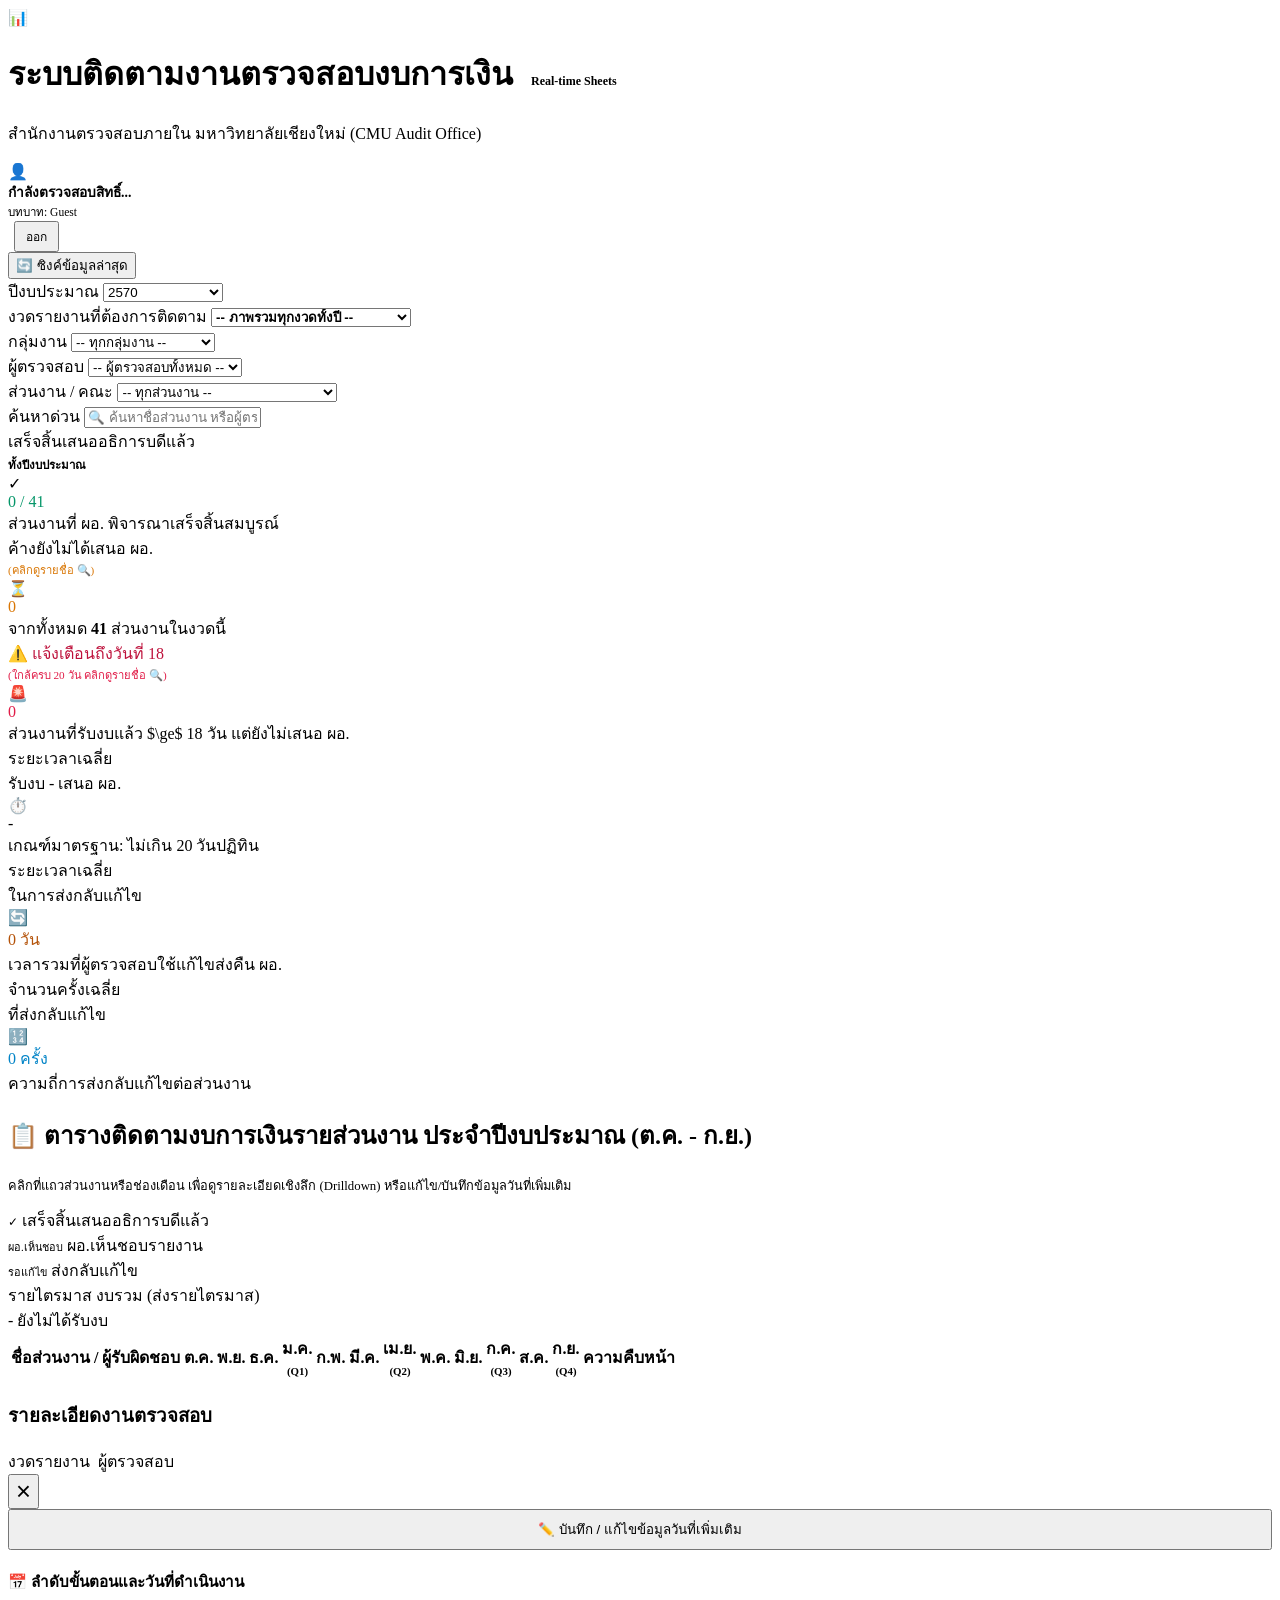
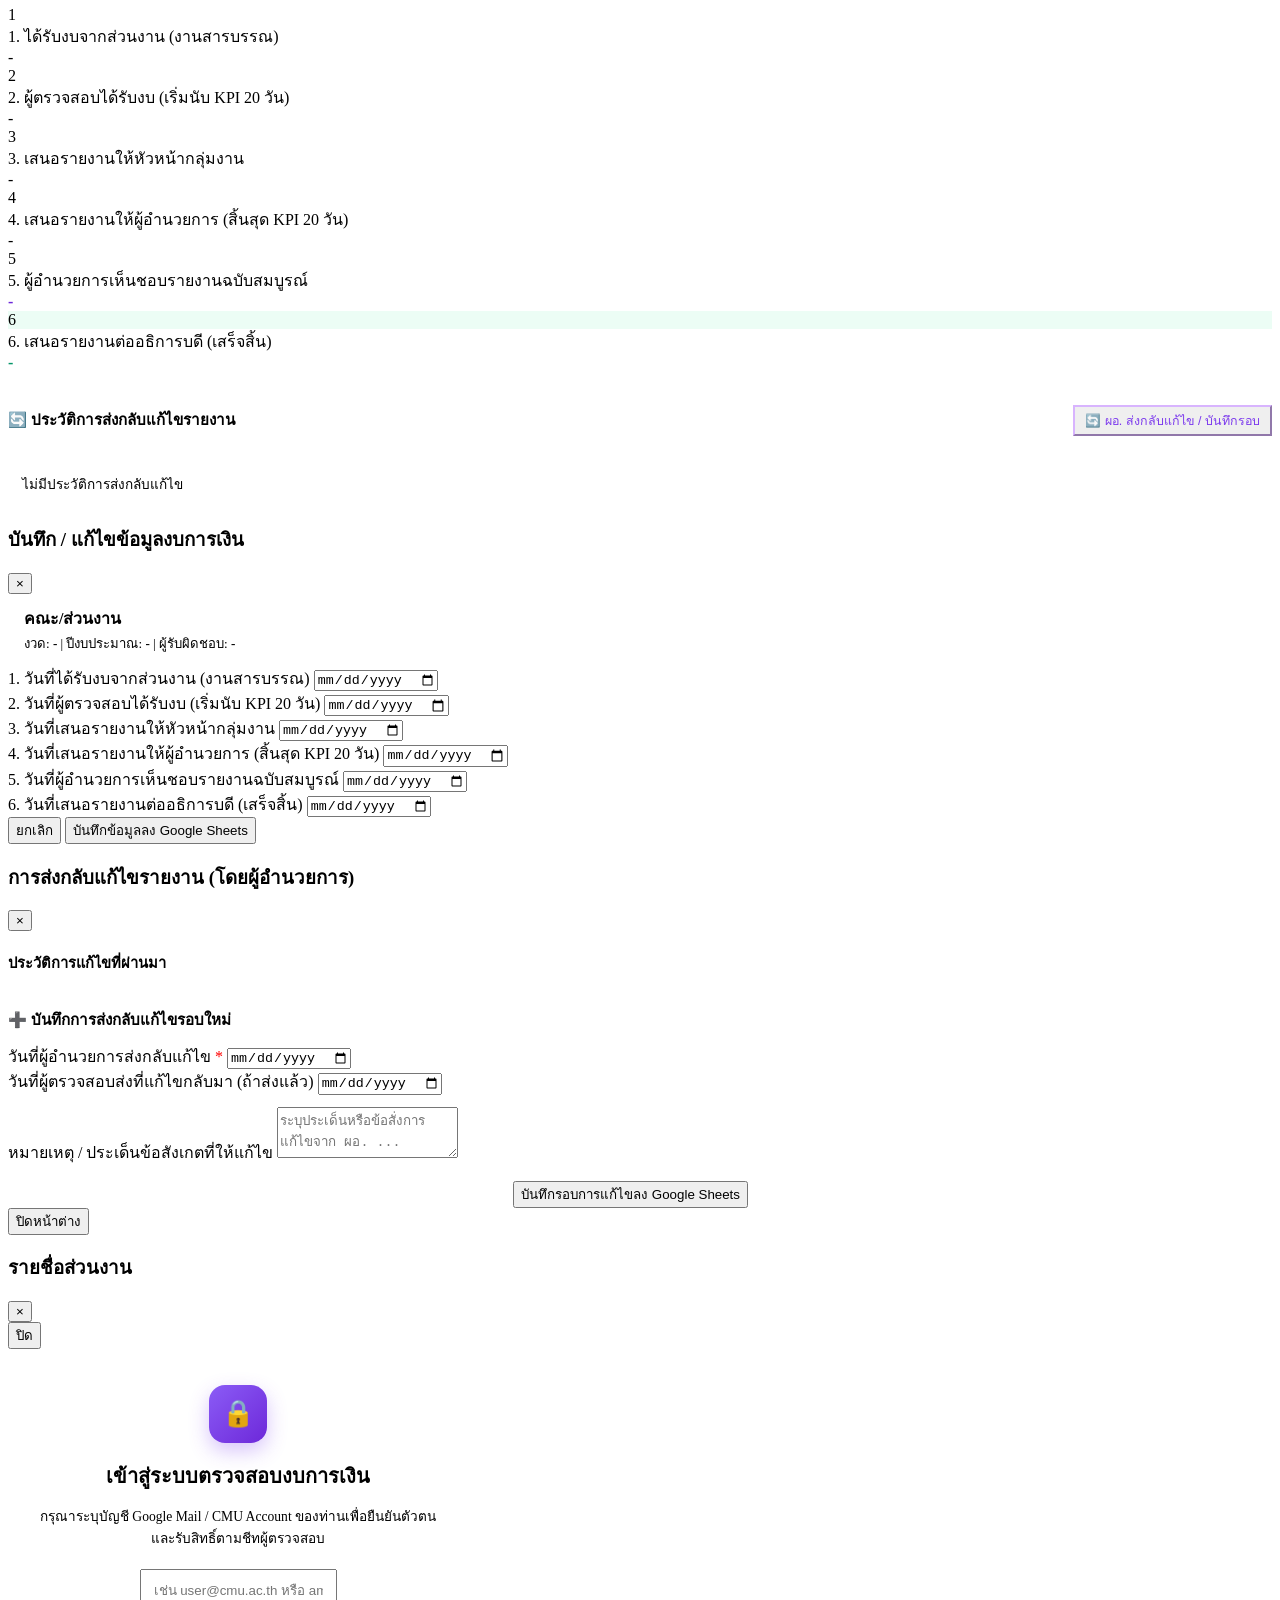
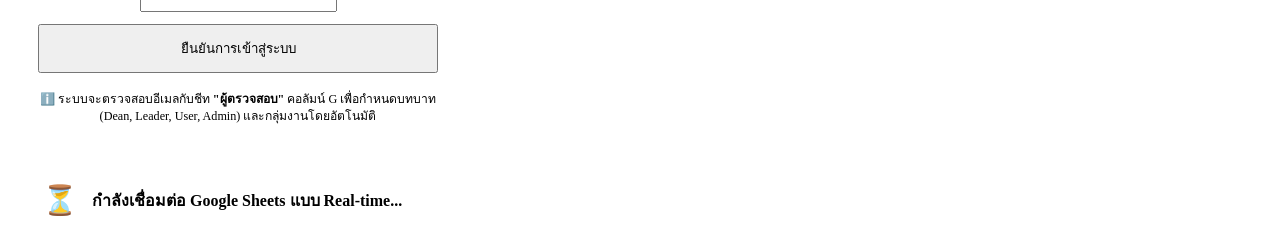
<file: GAS_Index.html>
<!DOCTYPE html>
<html lang="th">
<head>
  <meta charset="UTF-8">
  <meta name="viewport" content="width=device-width, initial-scale=1.0">
  <title>ระบบติดตามงานตรวจสอบงบการเงิน | Finance Report Tracking Dashboard</title>
  <link rel="preconnect" href="https://fonts.googleapis.com">
  <link rel="preconnect" href="https://fonts.gstatic.com" crossorigin>
  <link href="https://fonts.googleapis.com/css2?family=Prompt:wght@300;400;500;600;700;800&family=Sarabun:wght@300;400;500;600&display=swap" rel="stylesheet">
  <?!= include("Stylesheet"); ?>
</head>
<body>

  <!-- 1. Header Bar -->
  <header class="app-header">
    <div class="header-inner">
      <div class="brand-wrapper">
        <div class="brand-icon-box">📊</div>
        <div class="brand-text">
          <h1>
            ระบบติดตามงานตรวจสอบงบการเงิน
            <span style="font-size: 0.75rem; background: var(--purple-100); color: var(--primary-purple); padding: 2px 10px; border-radius: 20px; font-weight: 600;">
              Real-time Sheets
            </span>
          </h1>
          <p>สำนักงานตรวจสอบภายใน มหาวิทยาลัยเชียงใหม่ (CMU Audit Office)</p>
        </div>
      </div>

      <div class="header-actions">
        <!-- User Status Badge -->
        <div class="user-status-pill" id="user-status-container">
          <div class="user-avatar-circle" id="user-avatar-char">👤</div>
          <div>
            <div id="user-name-display" style="font-size: 0.86rem; font-weight: 600; color: var(--text-title);">
              กำลังตรวจสอบสิทธิ์...
            </div>
            <div style="font-size: 0.72rem; color: var(--text-muted);">
              บทบาท: <span id="user-role-pill" class="role-pill Guest">Guest</span>
            </div>
          </div>
          <button class="btn-secondary-white" onclick="logout()" style="padding: 4px 10px; font-size: 0.75rem; margin-left: 6px;" title="ออกจากระบบ / สลับบัญชี">
            ออก
          </button>
        </div>

        <button class="btn-primary-purple" onclick="loadRealtimeData()" title="ดึงข้อมูลล่าสุดจาก Google Sheets ทันที">
          <span>🔄</span> ซิงค์ข้อมูลล่าสุด
        </button>
      </div>
    </div>
  </header>

  <!-- 2. Main Workspace -->
  <main class="main-workspace">

    <!-- Filter Bar (ไม่มี dropdown "รอบรายงาน" เพราะคำนวณอัตโนมัติในตาราง) -->
    <section class="filter-card">
      <div class="filter-fields-wrap">
        
        <!-- ปีงบประมาณ -->
        <div class="filter-item">
          <label>ปีงบประมาณ</label>
          <select id="filter-fy" class="filter-input-select" style="min-width: 120px;">
            <option value="2570" selected>2570</option>
            <option value="2569">2569</option>
            <option value="2571">2571</option>
          </select>
        </div>

        <!-- งวดรายงาน -->
        <div class="filter-item">
          <label>งวดรายงานที่ต้องการติดตาม</label>
          <select id="filter-period" class="filter-input-select" style="min-width: 200px; font-weight: 600; color: var(--primary-purple);">
            <option value="">-- ภาพรวมทุกงวดทั้งปี --</option>
            <option value="เดือนตุลาคม">เดือนตุลาคม</option>
            <option value="เดือนพฤศจิกายน">เดือนพฤศจิกายน</option>
            <option value="เดือนธันวาคม">เดือนธันวาคม</option>
            <option value="เดือนมกราคม">เดือนมกราคม (Q1)</option>
            <option value="เดือนกุมภาพันธ์">เดือนกุมภาพันธ์</option>
            <option value="เดือนมีนาคม">เดือนมีนาคม</option>
            <option value="เดือนเมษายน">เดือนเมษายน (Q2)</option>
            <option value="เดือนพฤษภาคม">เดือนพฤษภาคม</option>
            <option value="เดือนมิถุนายน">เดือนมิถุนายน</option>
            <option value="เดือนกรกฎาคม">เดือนกรกฎาคม (Q3)</option>
            <option value="เดือนสิงหาคม">เดือนสิงหาคม</option>
            <option value="เดือนกันยายน">เดือนกันยายน (Q4)</option>
          </select>
        </div>

        <!-- กลุ่มงาน -->
        <div class="filter-item">
          <label>กลุ่มงาน</label>
          <select id="filter-group" class="filter-input-select">
            <option value="">-- ทุกกลุ่มงาน --</option>
            <option value="งานตรวจสอบ 1">งานตรวจสอบ 1</option>
            <option value="งานตรวจสอบ 2">งานตรวจสอบ 2</option>
            <option value="งานตรวจสอบ 3">งานตรวจสอบ 3</option>
            <option value="งานบริหารและธุรการ">งานบริหารและธุรการ</option>
          </select>
        </div>

        <!-- ผู้ตรวจสอบ -->
        <div class="filter-item">
          <label>ผู้ตรวจสอบ</label>
          <select id="filter-auditor" class="filter-input-select">
            <option value="">-- ผู้ตรวจสอบทั้งหมด --</option>
          </select>
        </div>

        <!-- ส่วนงาน/คณะ -->
        <div class="filter-item">
          <label>ส่วนงาน / คณะ</label>
          <select id="filter-department" class="filter-input-select" style="min-width: 220px;">
            <option value="">-- ทุกส่วนงาน --</option>
          </select>
        </div>

      </div>

      <!-- ค้นหา -->
      <div class="filter-item" style="margin-left: auto;">
        <label>ค้นหาด่วน</label>
        <input type="text" id="filter-search" class="search-box-input" placeholder="🔍 ค้นหาชื่อส่วนงาน หรือผู้ตรวจ...">
      </div>
    </section>

    <!-- 3. Executive KPI Cards Grid (ปรับปรุงตามที่ระบุ) -->
    <section class="metrics-grid">

      <!-- Card 1: เสร็จสิ้นเสนออธิการบดีแล้ว -->
      <div class="metric-card alert-card-emerald">
        <div class="metric-card-top">
          <div class="metric-card-title">
            เสร็จสิ้นเสนออธิการบดีแล้ว
            <div id="kpi-period-tag" style="font-size: 0.72rem; color: var(--primary-purple); font-weight: 700; margin-top: 2px;">ทั้งปีงบประมาณ</div>
          </div>
          <div class="metric-icon-bubble metric-icon-emerald">✓</div>
        </div>
        <div class="metric-big-number" id="kpi-completed-ratio" style="color: #059669;">0 / 41</div>
        <div class="metric-sub-note">
          <span>ส่วนงานที่ ผอ. พิจารณาเสร็จสิ้นสมบูรณ์</span>
        </div>
      </div>

      <!-- Card 2: ค้างยังไม่ได้เสนอ ผอ. (คลิก Drilldown ดูรายชื่อได้) -->
      <div class="metric-card alert-card-amber" style="cursor: pointer;" onclick="openListDrilldown('dean')" title="คลิกเพื่อดูรายชื่อส่วนงานที่ค้าง">
        <div class="metric-card-top">
          <div class="metric-card-title">
            ค้างยังไม่ได้เสนอ ผอ.
            <div style="font-size: 0.7rem; color: #d97706; font-weight: 500;">(คลิกดูรายชื่อ 🔍)</div>
          </div>
          <div class="metric-icon-bubble metric-icon-amber">⏳</div>
        </div>
        <div class="metric-big-number" id="kpi-pending-dean" style="color: #d97706;">0</div>
        <div class="metric-sub-note">
          จากทั้งหมด <span id="kpi-total-depts" style="font-weight: 600;">41</span> ส่วนงานในงวดนี้
        </div>
      </div>

      <!-- Card 3 (เพิ่มใหม่): แจ้งเตือนส่วนงานที่ยังไม่เสนอ ผอ. เมื่อถึงวันที่ 18 (เกณฑ์ 20 วัน) -->
      <div class="metric-card alert-card-rose" style="cursor: pointer;" onclick="openListDrilldown('day18')" title="คลิกดูรายชื่อส่วนงานที่ใกล้ครบ 20 วัน (ถึงวันที่ 18 เป็นต้นไป)">
        <div class="metric-card-top">
          <div class="metric-card-title" style="color: #be123c;">
            ⚠️ แจ้งเตือนถึงวันที่ 18
            <div style="font-size: 0.7rem; color: #e11d48; font-weight: 500;">(ใกล้ครบ 20 วัน คลิกดูรายชื่อ 🔍)</div>
          </div>
          <div class="metric-icon-bubble metric-icon-rose">🚨</div>
        </div>
        <div class="metric-big-number" id="kpi-alert-day18" style="color: #e11d48;">0</div>
        <div class="metric-sub-note">
          ส่วนงานที่รับงบแล้ว $\ge$ 18 วัน แต่ยังไม่เสนอ ผอ.
        </div>
      </div>

      <!-- Card 4: ระยะเวลาเฉลี่ยรับงบ - เสนอ ผอ. (ปรับปรุงใหม่ตามที่ขอ) -->
      <div class="metric-card">
        <div class="metric-card-top">
          <div class="metric-card-title">ระยะเวลาเฉลี่ย<br>รับงบ - เสนอ ผอ.</div>
          <div class="metric-icon-bubble metric-icon-purple">⏱️</div>
        </div>
        <div class="metric-big-number" id="kpi-avg-days-dean" style="color: var(--primary-purple);">-</div>
        <div class="metric-sub-note">
          เกณฑ์มาตรฐาน: ไม่เกิน 20 วันปฏิทิน
        </div>
      </div>

      <!-- Card 5: ระยะเวลาเฉลี่ยในการแก้ไข -->
      <div class="metric-card">
        <div class="metric-card-top">
          <div class="metric-card-title">ระยะเวลาเฉลี่ย<br>ในการส่งกลับแก้ไข</div>
          <div class="metric-icon-bubble metric-icon-amber">🔄</div>
        </div>
        <div class="metric-big-number" id="kpi-avg-edit-days" style="color: #b45309;">0 วัน</div>
        <div class="metric-sub-note">
          เวลารวมที่ผู้ตรวจสอบใช้แก้ไขส่งคืน ผอ.
        </div>
      </div>

      <!-- Card 6: จำนวนครั้งเฉลี่ยที่แก้ไข -->
      <div class="metric-card">
        <div class="metric-card-top">
          <div class="metric-card-title">จำนวนครั้งเฉลี่ย<br>ที่ส่งกลับแก้ไข</div>
          <div class="metric-icon-bubble metric-icon-cyan">🔢</div>
        </div>
        <div class="metric-big-number" id="kpi-avg-edit-count" style="color: #0284c7;">0 ครั้ง</div>
        <div class="metric-sub-note">
          ความถี่การส่งกลับแก้ไขต่อส่วนงาน
        </div>
      </div>

    </section>

    <!-- 4. Matrix Section: ส่วนงาน x 12 เดือนในรอบปีงบประมาณ (ต.ค. - ก.ย.) -->
    <section class="matrix-container-card">
      <div class="matrix-header-row">
        <div class="matrix-title-wrap">
          <h2>
            <span>📋</span> ตารางติดตามงบการเงินรายส่วนงาน ประจำปีงบประมาณ (ต.ค. - ก.ย.)
          </h2>
          <p style="font-size: 0.8rem; color: var(--text-muted); margin-top: 4px;">
            คลิกที่แถวส่วนงานหรือช่องเดือน เพื่อดูรายละเอียดเชิงลึก (Drilldown) หรือแก้ไข/บันทึกข้อมูลวันที่เพิ่มเติม
          </p>
        </div>

        <!-- Legend -->
        <div class="matrix-legend">
          <div class="legend-item">
            <span class="status-badge-completed" style="width: 20px; height: 20px; font-size: 0.75rem;">✓</span>
            <span>เสร็จสิ้นเสนออธิการบดีแล้ว</span>
          </div>
          <div class="legend-item">
            <span class="status-badge-pending-dean" style="font-size: 0.68rem;">ผอ.เห็นชอบ</span>
            <span>ผอ.เห็นชอบรายงาน</span>
          </div>
          <div class="legend-item">
            <span class="status-badge-editing" style="font-size: 0.68rem;">รอแก้ไข</span>
            <span>ส่งกลับแก้ไข</span>
          </div>
          <div class="legend-item">
            <span class="status-badge-quarterly-placeholder">รายไตรมาส</span>
            <span>งบรวม (ส่งรายไตรมาส)</span>
          </div>
          <div class="legend-item">
            <span class="status-badge-empty">-</span>
            <span>ยังไม่ได้รับงบ</span>
          </div>
        </div>
      </div>

      <!-- Matrix Table -->
      <div class="table-matrix-wrapper">
        <table class="table-matrix">
          <thead>
            <tr>
              <th class="sticky-col-dept">ชื่อส่วนงาน / ผู้รับผิดชอบ</th>
              <th>ต.ค.</th>
              <th>พ.ย.</th>
              <th>ธ.ค.</th>
              <th>ม.ค.<br><span style="font-size: 0.68rem; color: var(--primary-purple);">(Q1)</span></th>
              <th>ก.พ.</th>
              <th>มี.ค.</th>
              <th>เม.ย.<br><span style="font-size: 0.68rem; color: var(--primary-purple);">(Q2)</span></th>
              <th>พ.ค.</th>
              <th>มิ.ย.</th>
              <th>ก.ค.<br><span style="font-size: 0.68rem; color: var(--primary-purple);">(Q3)</span></th>
              <th>ส.ค.</th>
              <th>ก.ย.<br><span style="font-size: 0.68rem; color: var(--primary-purple);">(Q4)</span></th>
              <th>ความคืบหน้า</th>
            </tr>
          </thead>
          <tbody id="matrix-table-body">
            <!-- Dynamic Injection -->
          </tbody>
        </table>
      </div>
    </section>

  </main>

  <!-- =========================================================================
       5. Drilldown Drawer & Modals
       ========================================================================= -->

  <!-- Drawer Backdrop -->
  <div id="drawer-backdrop" class="drawer-backdrop" onclick="closeDrilldown()"></div>

  <!-- Drilldown Drawer -->
  <aside id="drilldown-drawer" class="drilldown-drawer">
    <div class="drawer-header">
      <div>
        <h3 id="drill-title">รายละเอียดงานตรวจสอบ</h3>
        <div style="display: flex; gap: 8px; margin-top: 6px;">
          <span id="drill-period-badge" class="badge badge-purple">งวดรายงาน</span>
          <span id="drill-auditor-badge" class="badge badge-info">ผู้ตรวจสอบ</span>
        </div>
      </div>
      <button class="modal-close" onclick="closeDrilldown()" style="font-size: 1.6rem;">&times;</button>
    </div>

    <div class="drawer-body">

      <!-- ปุ่มแก้ไขข้อมูลวันที่เพิ่มเติม (สำหรับกรณีที่กรอกยังไม่ครบทุกช่อง) -->
      <div style="display: flex; gap: 10px; margin-bottom: 6px;">
        <button class="btn-primary-purple" style="flex: 1; justify-content: center; padding: 8px 14px;" onclick="openEditTrackingDatesModal()">
          ✏️ บันทึก / แก้ไขข้อมูลวันที่เพิ่มเติม
        </button>
      </div>

      <!-- Timeline ก้าวหน้า -->
      <div>
        <h4 style="font-size: 0.95rem; font-weight: 700; color: var(--text-title); margin-bottom: 12px;">
          📅 ลำดับขั้นตอนและวันที่ดำเนินงาน
        </h4>
        <div class="timeline-list">

          <div class="drawer-timeline-step">
            <div class="timeline-dot">1</div>
            <div class="timeline-step-content">
              <div class="timeline-step-title">1. ได้รับงบจากส่วนงาน (งานสารบรรณ)</div>
              <div class="timeline-step-date" id="drill-date-dept">-</div>
            </div>
          </div>

          <div class="drawer-timeline-step">
            <div class="timeline-dot">2</div>
            <div class="timeline-step-content">
              <div class="timeline-step-title">2. ผู้ตรวจสอบได้รับงบ (เริ่มนับ KPI 20 วัน)</div>
              <div class="timeline-step-date" id="drill-date-auditor">-</div>
            </div>
          </div>

          <div class="drawer-timeline-step">
            <div class="timeline-dot">3</div>
            <div class="timeline-step-content">
              <div class="timeline-step-title">3. เสนอรายงานให้หัวหน้ากลุ่มงาน</div>
              <div class="timeline-step-date" id="drill-date-leader">-</div>
            </div>
          </div>

          <div class="drawer-timeline-step">
            <div class="timeline-dot">4</div>
            <div class="timeline-step-content">
              <div class="timeline-step-title">4. เสนอรายงานให้ผู้อำนวยการ (สิ้นสุด KPI 20 วัน)</div>
              <div class="timeline-step-date" id="drill-date-dean">-</div>
            </div>
          </div>

          <div class="drawer-timeline-step">
            <div class="timeline-dot">5</div>
            <div class="timeline-step-content">
              <div class="timeline-step-title">5. ผู้อำนวยการเห็นชอบรายงานฉบับสมบูรณ์</div>
              <div class="timeline-step-date" id="drill-date-approved" style="color: #6d28d9; font-weight: 600;">-</div>
            </div>
          </div>

          <div class="drawer-timeline-step">
            <div class="timeline-dot" style="border-color: #10b981; background: #ecfdf5;">6</div>
            <div class="timeline-step-content">
              <div class="timeline-step-title">6. เสนอรายงานต่ออธิการบดี (เสร็จสิ้น)</div>
              <div class="timeline-step-date" id="drill-date-president" style="color: #059669; font-weight: 700;">-</div>
            </div>
          </div>

        </div>
      </div>

      <hr style="border: 0; border-top: 1px solid var(--border-light);">

      <!-- ส่วนประวัติการส่งกลับแก้ไข พร้อมปุ่มสำหรับ ผอ. -->
      <div>
        <div style="display: flex; justify-content: space-between; align-items: center; margin-bottom: 8px;">
          <h4 style="font-size: 0.95rem; font-weight: 700; color: var(--text-title);">
            🔄 ประวัติการส่งกลับแก้ไขรายงาน
          </h4>
          <!-- ปุ่มเปิด Modal จัดการรอบการแก้ไขสำหรับ ผอ. -->
          <button id="btn-dean-open-edit-rounds" class="btn-secondary-white" style="font-size: 0.78rem; padding: 4px 10px; color: #7c3aed; border-color: #d8b4fe;" onclick="openManageEditsModal()">
            🔄 ผอ. ส่งกลับแก้ไข / บันทึกรอบ
          </button>
        </div>

        <div id="drill-edit-rounds-list" style="font-size: 0.85rem; color: var(--text-muted); background: var(--purple-50); padding: 12px 14px; border-radius: var(--radius-sm); border: 1px solid var(--border-light);">
          ไม่มีประวัติการส่งกลับแก้ไข
        </div>
      </div>

      <!-- Action การเห็นชอบและเสนออธิการบดีของ ผอ. -->
      <div id="drill-dean-actions" style="background: #fdf4ff; border: 1px solid #f5d0fe; padding: 16px; border-radius: var(--radius-sm); display: none;">
        <h4 style="font-size: 0.9rem; font-weight: 700; color: #86198f; margin-bottom: 10px;">
          ⚖️ การพิจารณาของผู้อำนวยการ (Dean Action)
        </h4>
        <div style="display: flex; gap: 10px; flex-direction: column;">
          <button id="drill-btn-approve" class="btn-primary-purple" onclick="drilldownDeanApprove()">
            ✓ ผอ. ให้ความเห็นชอบรายงานฉบับสมบูรณ์
          </button>
          <button id="drill-btn-complete" class="btn-primary-purple" style="background: linear-gradient(135deg, #10b981 0%, #059669 100%);" onclick="drilldownDeanComplete()">
            🏛️ เสร็จสิ้นและเสนอรายงานต่ออธิการบดี
          </button>
        </div>
      </div>

    </div>
  </aside>

  <!-- Modal 1: บันทึก / แก้ไขข้อมูลวันที่เพิ่มเติม (สำหรับกรอกยังไม่ครบทุกช่อง) -->
  <div id="modal-edit-tracking" class="modal-overlay">
    <div class="modal-box">
      <div class="modal-box-header">
        <h3 id="modal-edit-track-title">บันทึก / แก้ไขข้อมูลงบการเงิน</h3>
        <button class="modal-close" onclick="closeModal('modal-edit-tracking')">&times;</button>
      </div>
      <form id="form-edit-tracking">
        <div class="modal-box-body">
          <input type="hidden" id="edit-track-id">
          <input type="hidden" id="edit-track-fy">
          <input type="hidden" id="edit-track-period">
          <input type="hidden" id="edit-track-dept">
          <input type="hidden" id="edit-track-cycle">
          <input type="hidden" id="edit-track-auditor">

          <div style="background: var(--purple-50); border: 1px solid var(--border-light); padding: 12px 16px; border-radius: var(--radius-sm);">
            <div style="font-size: 1rem; font-weight: 700; color: var(--text-title);" id="edit-display-dept">คณะ/ส่วนงาน</div>
            <div style="font-size: 0.82rem; color: var(--text-muted); margin-top: 2px;">
              งวด: <strong id="edit-display-period" style="color: var(--primary-purple);">-</strong> | 
              ปีงบประมาณ: <strong id="edit-display-fy">-</strong> | 
              ผู้รับผิดชอบ: <strong id="edit-display-auditor">-</strong>
            </div>
          </div>

          <div class="form-group-wrap">
            <div class="form-field">
              <label>1. วันที่ได้รับงบจากส่วนงาน (งานสารบรรณ)</label>
              <input type="date" id="input-edit-date-dept" class="form-input">
            </div>

            <div class="form-field">
              <label>2. วันที่ผู้ตรวจสอบได้รับงบ (เริ่มนับ KPI 20 วัน)</label>
              <input type="date" id="input-edit-date-auditor" class="form-input">
            </div>
          </div>

          <div class="form-group-wrap">
            <div class="form-field">
              <label>3. วันที่เสนอรายงานให้หัวหน้ากลุ่มงาน</label>
              <input type="date" id="input-edit-date-leader" class="form-input">
            </div>

            <div class="form-field">
              <label>4. วันที่เสนอรายงานให้ผู้อำนวยการ (สิ้นสุด KPI 20 วัน)</label>
              <input type="date" id="input-edit-date-dean" class="form-input">
            </div>
          </div>

          <div class="form-group-wrap">
            <div class="form-field">
              <label>5. วันที่ผู้อำนวยการเห็นชอบรายงานฉบับสมบูรณ์</label>
              <input type="date" id="input-edit-date-approved" class="form-input">
            </div>

            <div class="form-field">
              <label>6. วันที่เสนอรายงานต่ออธิการบดี (เสร็จสิ้น)</label>
              <input type="date" id="input-edit-date-president" class="form-input">
            </div>
          </div>

        </div>
        <div class="modal-box-footer">
          <button type="button" class="btn-secondary-white" onclick="closeModal('modal-edit-tracking')">ยกเลิก</button>
          <button type="submit" class="btn-primary-purple">บันทึกข้อมูลลง Google Sheets</button>
        </div>
      </form>
    </div>
  </div>

  <!-- Modal 2: ผอ. ส่งกลับแก้ไข & เพิ่มการแก้ไข (ครั้งที่ 2, 3, 4...) -->
  <div id="modal-manage-edits" class="modal-overlay">
    <div class="modal-box" style="max-width: 740px;">
      <div class="modal-box-header">
        <h3 id="modal-manage-edits-title">การส่งกลับแก้ไขรายงาน (โดยผู้อำนวยการ)</h3>
        <button class="modal-close" onclick="closeModal('modal-manage-edits')">&times;</button>
      </div>
      <div class="modal-box-body">

        <!-- ตารางประวัติรอบการแก้ไข -->
        <div>
          <h4 style="font-size: 0.92rem; font-weight: 700; color: var(--text-title); margin-bottom: 8px;">
            ประวัติการแก้ไขที่ผ่านมา
          </h4>
          <div id="manage-edits-table-container" style="max-height: 220px; overflow-y: auto;">
            <!-- Rounds table -->
          </div>
        </div>

        <hr style="border: 0; border-top: 1px solid var(--border-light); margin: 6px 0;">

        <!-- ฟอร์มเพิ่มการแก้ไขรอบใหม่ หรือ อัปเดตส่งคืน -->
        <div>
          <h4 id="new-edit-round-title" style="font-size: 0.95rem; font-weight: 700; color: var(--primary-purple); margin-bottom: 12px;">
            ➕ บันทึกการส่งกลับแก้ไขรอบใหม่
          </h4>

          <form id="form-add-edit-round">
            <input type="hidden" id="edit-round-track-id">
            <input type="hidden" id="edit-round-id">

            <div class="form-group-wrap">
              <div class="form-field">
                <label>วันที่ผู้อำนวยการส่งกลับแก้ไข <span style="color: red;">*</span></label>
                <input type="date" id="input-round-date-returned" class="form-input" required>
              </div>

              <div class="form-field">
                <label>วันที่ผู้ตรวจสอบส่งที่แก้ไขกลับมา (ถ้าส่งแล้ว)</label>
                <input type="date" id="input-round-date-resubmitted" class="form-input">
              </div>
            </div>

            <div class="form-field" style="margin-top: 12px;">
              <label>หมายเหตุ / ประเด็นข้อสังเกตที่ให้แก้ไข</label>
              <textarea id="input-round-note" class="form-input" rows="3" placeholder="ระบุประเด็นหรือข้อสั่งการแก้ไขจาก ผอ. ..."></textarea>
            </div>

            <div style="display: flex; justify-content: flex-end; margin-top: 16px;">
              <button type="submit" class="btn-primary-purple">
                บันทึกรอบการแก้ไขลง Google Sheets
              </button>
            </div>
          </form>
        </div>

      </div>
      <div class="modal-box-footer">
        <button type="button" class="btn-secondary-white" onclick="closeModal('modal-manage-edits')">ปิดหน้าต่าง</button>
      </div>
    </div>
  </div>

  <!-- Modal 3: Drilldown แสดงรายชื่อส่วนงานค้างส่ง (Dean / Alert 18 วัน) -->
  <div id="modal-list-drilldown" class="modal-overlay">
    <div class="modal-box" style="max-width: 680px;">
      <div class="modal-box-header">
        <h3 id="drilldown-list-title">รายชื่อส่วนงาน</h3>
        <button class="modal-close" onclick="closeModal('modal-list-drilldown')">&times;</button>
      </div>
      <div class="modal-box-body" id="drilldown-list-content" style="max-height: 420px; overflow-y: auto;">
        <!-- Injected table -->
      </div>
      <div class="modal-box-footer">
        <button type="button" class="btn-secondary-white" onclick="closeModal('modal-list-drilldown')">ปิด</button>
      </div>
    </div>
  </div>

  <!-- Modal 4: Login ยืนยันตัวตนด้วย Gmail (กำหนดสิทธิ์จริงจากชีท ผู้ตรวจสอบ) -->
  <div id="modal-login" class="modal-overlay">
    <div class="modal-box" style="max-width: 460px; text-align: center;">
      <div style="padding: 36px 30px;">
        <div style="width: 58px; height: 58px; border-radius: 16px; background: linear-gradient(135deg, #8b5cf6, #6d28d9); color: #fff; font-size: 26px; display: flex; align-items: center; justify-content: center; margin: 0 auto 16px; box-shadow: 0 8px 20px rgba(124, 58, 237, 0.3);">
          🔒
        </div>
        <h2 style="font-size: 1.25rem; font-weight: 700; color: var(--text-title); margin-bottom: 6px;">เข้าสู่ระบบตรวจสอบงบการเงิน</h2>
        <p style="font-size: 0.85rem; color: var(--text-muted); margin-bottom: 20px;">
          กรุณาระบุบัญชี Google Mail / CMU Account ของท่านเพื่อยืนยันตัวตนและรับสิทธิ์ตามชีทผู้ตรวจสอบ
        </p>

        <form id="login-form">
          <input type="email" id="login-email-input" class="form-input" style="padding: 12px; margin-bottom: 12px; text-align: center;" placeholder="เช่น user@cmu.ac.th หรือ amornrath.f@gmail.com" required>
          
          <div id="login-error-msg" style="display: none; color: #dc2626; font-size: 0.8rem; background: #fef2f2; padding: 10px; border-radius: 8px; margin-bottom: 14px; text-align: left;">
          </div>

          <button type="submit" class="btn-primary-purple" style="width: 100%; justify-content: center; padding: 12px;">
            ยืนยันการเข้าสู่ระบบ
          </button>
        </form>

        <div style="margin-top: 18px; font-size: 0.76rem; color: var(--text-muted); line-height: 1.4;">
          ℹ️ ระบบจะตรวจสอบอีเมลกับชีท <strong>"ผู้ตรวจสอบ"</strong> คอลัมน์ G เพื่อกำหนดบทบาท (Dean, Leader, User, Admin) และกลุ่มงานโดยอัตโนมัติ
        </div>
      </div>
    </div>
  </div>

  <!-- Toast Notification -->
  <div id="toast-container" class="toast-container"></div>

  <!-- Global Loading -->
  <div id="global-loading" class="modal-overlay" style="background: rgba(255, 255, 255, 0.7); z-index: 300;">
    <div style="background: #ffffff; padding: 22px 34px; border-radius: 16px; box-shadow: var(--shadow-dropdown); display: flex; align-items: center; gap: 14px; border: 1px solid var(--border-light);">
      <div style="font-size: 1.8rem; animation: spin 1s linear infinite;">⏳</div>
      <div style="font-weight: 600; color: var(--text-title);">กำลังเชื่อมต่อ Google Sheets แบบ Real-time...</div>
    </div>
  </div>

  <style>
    @keyframes spin { 0% { transform: rotate(0deg); } 100% { transform: rotate(360deg); } }
  </style>

  <?!= include("JavaScript"); ?>
</body>
</html>
</file>
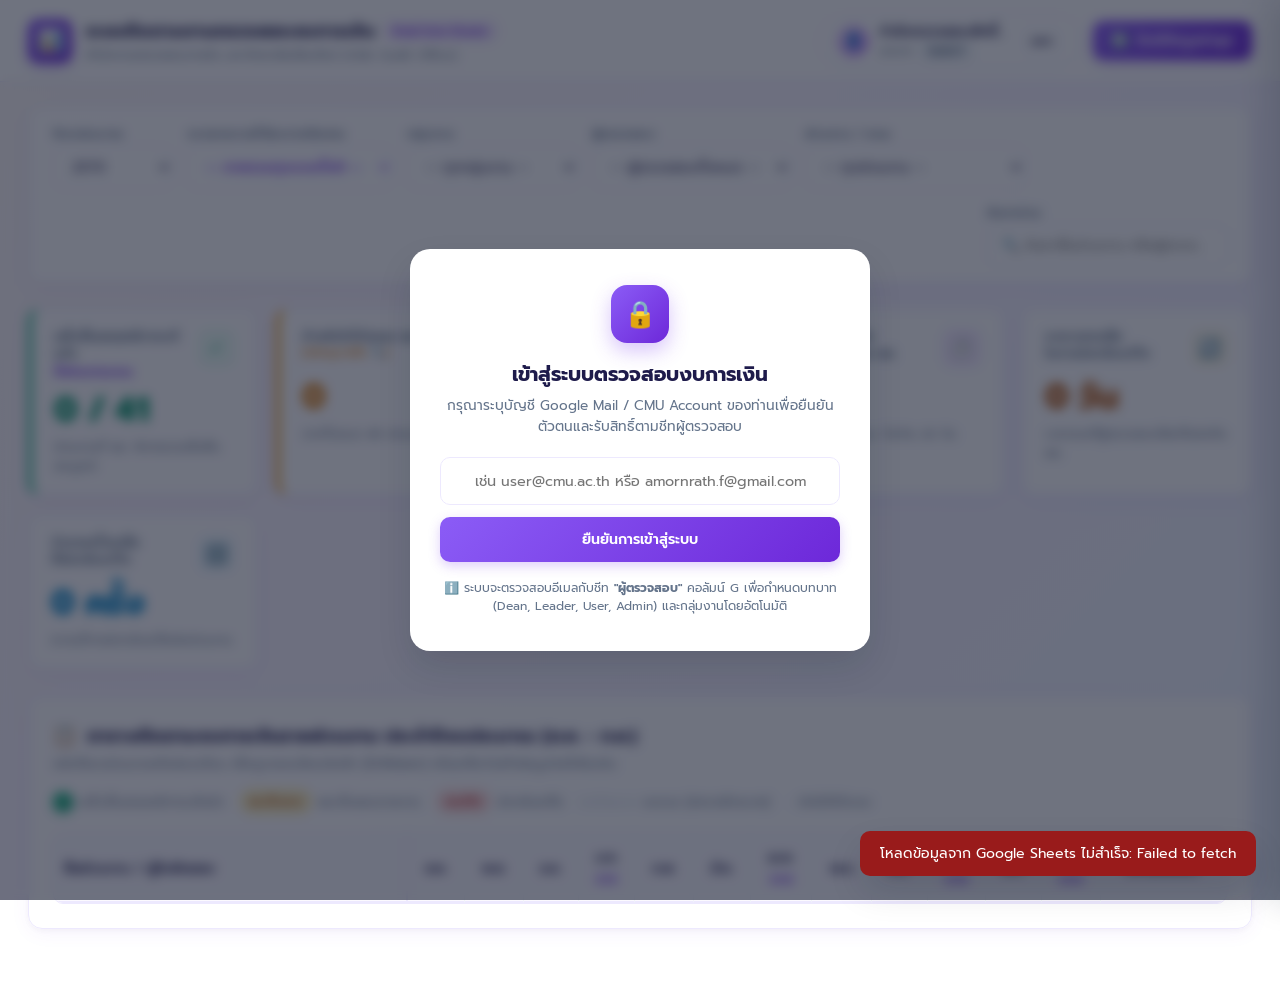
<file: standalone_preview.html>
<!DOCTYPE html>
<html lang="th">
<head>
  <meta charset="UTF-8">
  <meta name="viewport" content="width=device-width, initial-scale=1.0">
  <title>ระบบติดตามงานตรวจสอบงบการเงิน | Finance Report Tracking Dashboard</title>
  <link rel="preconnect" href="https://fonts.googleapis.com">
  <link rel="preconnect" href="https://fonts.gstatic.com" crossorigin>
  <link href="https://fonts.googleapis.com/css2?family=Prompt:wght@300;400;500;600;700;800&family=Sarabun:wght@300;400;500;600&display=swap" rel="stylesheet">
  <link rel="stylesheet" href="style.css">
</head>
<body>

  <!-- 1. Header Bar -->
  <header class="app-header">
    <div class="header-inner">
      <div class="brand-wrapper">
        <div class="brand-icon-box">📊</div>
        <div class="brand-text">
          <h1>
            ระบบติดตามงานตรวจสอบงบการเงิน
            <span style="font-size: 0.75rem; background: var(--purple-100); color: var(--primary-purple); padding: 2px 10px; border-radius: 20px; font-weight: 600;">
              Real-time Sheets
            </span>
          </h1>
          <p>สำนักงานตรวจสอบภายใน มหาวิทยาลัยเชียงใหม่ (CMU Audit Office)</p>
        </div>
      </div>

      <div class="header-actions">
        <!-- User Status Badge -->
        <div class="user-status-pill" id="user-status-container">
          <div class="user-avatar-circle" id="user-avatar-char">👤</div>
          <div>
            <div id="user-name-display" style="font-size: 0.86rem; font-weight: 600; color: var(--text-title);">
              กำลังตรวจสอบสิทธิ์...
            </div>
            <div style="font-size: 0.72rem; color: var(--text-muted);">
              บทบาท: <span id="user-role-pill" class="role-pill Guest">Guest</span>
            </div>
          </div>
          <button class="btn-secondary-white" onclick="logout()" style="padding: 4px 10px; font-size: 0.75rem; margin-left: 6px;" title="ออกจากระบบ / สลับบัญชี">
            ออก
          </button>
        </div>

        <button class="btn-primary-purple" onclick="loadRealtimeData()" title="ดึงข้อมูลล่าสุดจาก Google Sheets ทันที">
          <span>🔄</span> ซิงค์ข้อมูลล่าสุด
        </button>
      </div>
    </div>
  </header>

  <!-- 2. Main Workspace -->
  <main class="main-workspace">

    <!-- Filter Bar (ไม่มี dropdown "รอบรายงาน" เพราะคำนวณอัตโนมัติในตาราง) -->
    <section class="filter-card">
      <div class="filter-fields-wrap">
        
        <!-- ปีงบประมาณ -->
        <div class="filter-item">
          <label>ปีงบประมาณ</label>
          <select id="filter-fy" class="filter-input-select" style="min-width: 120px;">
            <option value="2570" selected>2570</option>
            <option value="2569">2569</option>
            <option value="2571">2571</option>
          </select>
        </div>

        <!-- งวดรายงาน -->
        <div class="filter-item">
          <label>งวดรายงานที่ต้องการติดตาม</label>
          <select id="filter-period" class="filter-input-select" style="min-width: 200px; font-weight: 600; color: var(--primary-purple);">
            <option value="">-- ภาพรวมทุกงวดทั้งปี --</option>
            <option value="เดือนตุลาคม">เดือนตุลาคม</option>
            <option value="เดือนพฤศจิกายน">เดือนพฤศจิกายน</option>
            <option value="เดือนธันวาคม">เดือนธันวาคม</option>
            <option value="เดือนมกราคม">เดือนมกราคม (Q1)</option>
            <option value="เดือนกุมภาพันธ์">เดือนกุมภาพันธ์</option>
            <option value="เดือนมีนาคม">เดือนมีนาคม</option>
            <option value="เดือนเมษายน">เดือนเมษายน (Q2)</option>
            <option value="เดือนพฤษภาคม">เดือนพฤษภาคม</option>
            <option value="เดือนมิถุนายน">เดือนมิถุนายน</option>
            <option value="เดือนกรกฎาคม">เดือนกรกฎาคม (Q3)</option>
            <option value="เดือนสิงหาคม">เดือนสิงหาคม</option>
            <option value="เดือนกันยายน">เดือนกันยายน (Q4)</option>
          </select>
        </div>

        <!-- กลุ่มงาน -->
        <div class="filter-item">
          <label>กลุ่มงาน</label>
          <select id="filter-group" class="filter-input-select">
            <option value="">-- ทุกกลุ่มงาน --</option>
            <option value="งานตรวจสอบ 1">งานตรวจสอบ 1</option>
            <option value="งานตรวจสอบ 2">งานตรวจสอบ 2</option>
            <option value="งานตรวจสอบ 3">งานตรวจสอบ 3</option>
            <option value="งานบริหารและธุรการ">งานบริหารและธุรการ</option>
          </select>
        </div>

        <!-- ผู้ตรวจสอบ -->
        <div class="filter-item">
          <label>ผู้ตรวจสอบ</label>
          <select id="filter-auditor" class="filter-input-select">
            <option value="">-- ผู้ตรวจสอบทั้งหมด --</option>
          </select>
        </div>

        <!-- ส่วนงาน/คณะ -->
        <div class="filter-item">
          <label>ส่วนงาน / คณะ</label>
          <select id="filter-department" class="filter-input-select" style="min-width: 220px;">
            <option value="">-- ทุกส่วนงาน --</option>
          </select>
        </div>

      </div>

      <!-- ค้นหา -->
      <div class="filter-item" style="margin-left: auto;">
        <label>ค้นหาด่วน</label>
        <input type="text" id="filter-search" class="search-box-input" placeholder="🔍 ค้นหาชื่อส่วนงาน หรือผู้ตรวจ...">
      </div>
    </section>

    <!-- 3. Executive KPI Cards Grid (ปรับปรุงตามที่ระบุ) -->
    <section class="metrics-grid">

      <!-- Card 1: เสร็จสิ้นเสนออธิการบดีแล้ว -->
      <div class="metric-card alert-card-emerald">
        <div class="metric-card-top">
          <div class="metric-card-title">
            เสร็จสิ้นเสนออธิการบดีแล้ว
            <div id="kpi-period-tag" style="font-size: 0.72rem; color: var(--primary-purple); font-weight: 700; margin-top: 2px;">ทั้งปีงบประมาณ</div>
          </div>
          <div class="metric-icon-bubble metric-icon-emerald">✓</div>
        </div>
        <div class="metric-big-number" id="kpi-completed-ratio" style="color: #059669;">0 / 41</div>
        <div class="metric-sub-note">
          <span>ส่วนงานที่ ผอ. พิจารณาเสร็จสิ้นสมบูรณ์</span>
        </div>
      </div>

      <!-- Card 2: ค้างยังไม่ได้เสนอ ผอ. (คลิก Drilldown ดูรายชื่อได้) -->
      <div class="metric-card alert-card-amber" style="cursor: pointer;" onclick="openListDrilldown('dean')" title="คลิกเพื่อดูรายชื่อส่วนงานที่ค้าง">
        <div class="metric-card-top">
          <div class="metric-card-title">
            ค้างยังไม่ได้เสนอ ผอ.
            <div style="font-size: 0.7rem; color: #d97706; font-weight: 500;">(คลิกดูรายชื่อ 🔍)</div>
          </div>
          <div class="metric-icon-bubble metric-icon-amber">⏳</div>
        </div>
        <div class="metric-big-number" id="kpi-pending-dean" style="color: #d97706;">0</div>
        <div class="metric-sub-note">
          จากทั้งหมด <span id="kpi-total-depts" style="font-weight: 600;">41</span> ส่วนงานในงวดนี้
        </div>
      </div>

      <!-- Card 3 (เพิ่มใหม่): แจ้งเตือนส่วนงานที่ยังไม่เสนอ ผอ. เมื่อถึงวันที่ 18 (เกณฑ์ 20 วัน) -->
      <div class="metric-card alert-card-rose" style="cursor: pointer;" onclick="openListDrilldown('day18')" title="คลิกดูรายชื่อส่วนงานที่ใกล้ครบ 20 วัน (ถึงวันที่ 18 เป็นต้นไป)">
        <div class="metric-card-top">
          <div class="metric-card-title" style="color: #be123c;">
            ⚠️ แจ้งเตือนถึงวันที่ 18
            <div style="font-size: 0.7rem; color: #e11d48; font-weight: 500;">(ใกล้ครบ 20 วัน คลิกดูรายชื่อ 🔍)</div>
          </div>
          <div class="metric-icon-bubble metric-icon-rose">🚨</div>
        </div>
        <div class="metric-big-number" id="kpi-alert-day18" style="color: #e11d48;">0</div>
        <div class="metric-sub-note">
          ส่วนงานที่รับงบแล้ว $\ge$ 18 วัน แต่ยังไม่เสนอ ผอ.
        </div>
      </div>

      <!-- Card 4: ระยะเวลาเฉลี่ยรับงบ - เสนอ ผอ. (ปรับปรุงใหม่ตามที่ขอ) -->
      <div class="metric-card">
        <div class="metric-card-top">
          <div class="metric-card-title">ระยะเวลาเฉลี่ย<br>รับงบ - เสนอ ผอ.</div>
          <div class="metric-icon-bubble metric-icon-purple">⏱️</div>
        </div>
        <div class="metric-big-number" id="kpi-avg-days-dean" style="color: var(--primary-purple);">-</div>
        <div class="metric-sub-note">
          เกณฑ์มาตรฐาน: ไม่เกิน 20 วันปฏิทิน
        </div>
      </div>

      <!-- Card 5: ระยะเวลาเฉลี่ยในการแก้ไข -->
      <div class="metric-card">
        <div class="metric-card-top">
          <div class="metric-card-title">ระยะเวลาเฉลี่ย<br>ในการส่งกลับแก้ไข</div>
          <div class="metric-icon-bubble metric-icon-amber">🔄</div>
        </div>
        <div class="metric-big-number" id="kpi-avg-edit-days" style="color: #b45309;">0 วัน</div>
        <div class="metric-sub-note">
          เวลารวมที่ผู้ตรวจสอบใช้แก้ไขส่งคืน ผอ.
        </div>
      </div>

      <!-- Card 6: จำนวนครั้งเฉลี่ยที่แก้ไข -->
      <div class="metric-card">
        <div class="metric-card-top">
          <div class="metric-card-title">จำนวนครั้งเฉลี่ย<br>ที่ส่งกลับแก้ไข</div>
          <div class="metric-icon-bubble metric-icon-cyan">🔢</div>
        </div>
        <div class="metric-big-number" id="kpi-avg-edit-count" style="color: #0284c7;">0 ครั้ง</div>
        <div class="metric-sub-note">
          ความถี่การส่งกลับแก้ไขต่อส่วนงาน
        </div>
      </div>

    </section>

    <!-- 4. Matrix Section: ส่วนงาน x 12 เดือนในรอบปีงบประมาณ (ต.ค. - ก.ย.) -->
    <section class="matrix-container-card">
      <div class="matrix-header-row">
        <div class="matrix-title-wrap">
          <h2>
            <span>📋</span> ตารางติดตามงบการเงินรายส่วนงาน ประจำปีงบประมาณ (ต.ค. - ก.ย.)
          </h2>
          <p style="font-size: 0.8rem; color: var(--text-muted); margin-top: 4px;">
            คลิกที่แถวส่วนงานหรือช่องเดือน เพื่อดูรายละเอียดเชิงลึก (Drilldown) หรือแก้ไข/บันทึกข้อมูลวันที่เพิ่มเติม
          </p>
        </div>

        <!-- Legend -->
        <div class="matrix-legend">
          <div class="legend-item">
            <span class="status-badge-completed" style="width: 20px; height: 20px; font-size: 0.75rem;">✓</span>
            <span>เสร็จสิ้นเสนออธิการบดีแล้ว</span>
          </div>
          <div class="legend-item">
            <span class="status-badge-pending-dean" style="font-size: 0.68rem;">ผอ.เห็นชอบ</span>
            <span>ผอ.เห็นชอบรายงาน</span>
          </div>
          <div class="legend-item">
            <span class="status-badge-editing" style="font-size: 0.68rem;">รอแก้ไข</span>
            <span>ส่งกลับแก้ไข</span>
          </div>
          <div class="legend-item">
            <span class="status-badge-quarterly-placeholder">รายไตรมาส</span>
            <span>งบรวม (ส่งรายไตรมาส)</span>
          </div>
          <div class="legend-item">
            <span class="status-badge-empty">-</span>
            <span>ยังไม่ได้รับงบ</span>
          </div>
        </div>
      </div>

      <!-- Matrix Table -->
      <div class="table-matrix-wrapper">
        <table class="table-matrix">
          <thead>
            <tr>
              <th class="sticky-col-dept">ชื่อส่วนงาน / ผู้รับผิดชอบ</th>
              <th>ต.ค.</th>
              <th>พ.ย.</th>
              <th>ธ.ค.</th>
              <th>ม.ค.<br><span style="font-size: 0.68rem; color: var(--primary-purple);">(Q1)</span></th>
              <th>ก.พ.</th>
              <th>มี.ค.</th>
              <th>เม.ย.<br><span style="font-size: 0.68rem; color: var(--primary-purple);">(Q2)</span></th>
              <th>พ.ค.</th>
              <th>มิ.ย.</th>
              <th>ก.ค.<br><span style="font-size: 0.68rem; color: var(--primary-purple);">(Q3)</span></th>
              <th>ส.ค.</th>
              <th>ก.ย.<br><span style="font-size: 0.68rem; color: var(--primary-purple);">(Q4)</span></th>
              <th>ความคืบหน้า</th>
            </tr>
          </thead>
          <tbody id="matrix-table-body">
            <!-- Dynamic Injection -->
          </tbody>
        </table>
      </div>
    </section>

  </main>

  <!-- =========================================================================
       5. Drilldown Drawer & Modals
       ========================================================================= -->

  <!-- Drawer Backdrop -->
  <div id="drawer-backdrop" class="drawer-backdrop" onclick="closeDrilldown()"></div>

  <!-- Drilldown Drawer -->
  <aside id="drilldown-drawer" class="drilldown-drawer">
    <div class="drawer-header">
      <div>
        <h3 id="drill-title">รายละเอียดงานตรวจสอบ</h3>
        <div style="display: flex; gap: 8px; margin-top: 6px;">
          <span id="drill-period-badge" class="badge badge-purple">งวดรายงาน</span>
          <span id="drill-auditor-badge" class="badge badge-info">ผู้ตรวจสอบ</span>
        </div>
      </div>
      <button class="modal-close" onclick="closeDrilldown()" style="font-size: 1.6rem;">&times;</button>
    </div>

    <div class="drawer-body">

      <!-- ปุ่มแก้ไขข้อมูลวันที่เพิ่มเติม (สำหรับกรณีที่กรอกยังไม่ครบทุกช่อง) -->
      <div style="display: flex; gap: 10px; margin-bottom: 6px;">
        <button class="btn-primary-purple" style="flex: 1; justify-content: center; padding: 8px 14px;" onclick="openEditTrackingDatesModal()">
          ✏️ บันทึก / แก้ไขข้อมูลวันที่เพิ่มเติม
        </button>
      </div>

      <!-- Timeline ก้าวหน้า -->
      <div>
        <h4 style="font-size: 0.95rem; font-weight: 700; color: var(--text-title); margin-bottom: 12px;">
          📅 ลำดับขั้นตอนและวันที่ดำเนินงาน
        </h4>
        <div class="timeline-list">

          <div class="drawer-timeline-step">
            <div class="timeline-dot">1</div>
            <div class="timeline-step-content">
              <div class="timeline-step-title">1. ได้รับงบจากส่วนงาน (งานสารบรรณ)</div>
              <div class="timeline-step-date" id="drill-date-dept">-</div>
            </div>
          </div>

          <div class="drawer-timeline-step">
            <div class="timeline-dot">2</div>
            <div class="timeline-step-content">
              <div class="timeline-step-title">2. ผู้ตรวจสอบได้รับงบ (เริ่มนับ KPI 20 วัน)</div>
              <div class="timeline-step-date" id="drill-date-auditor">-</div>
            </div>
          </div>

          <div class="drawer-timeline-step">
            <div class="timeline-dot">3</div>
            <div class="timeline-step-content">
              <div class="timeline-step-title">3. เสนอรายงานให้หัวหน้ากลุ่มงาน</div>
              <div class="timeline-step-date" id="drill-date-leader">-</div>
            </div>
          </div>

          <div class="drawer-timeline-step">
            <div class="timeline-dot">4</div>
            <div class="timeline-step-content">
              <div class="timeline-step-title">4. เสนอรายงานให้ผู้อำนวยการ (สิ้นสุด KPI 20 วัน)</div>
              <div class="timeline-step-date" id="drill-date-dean">-</div>
            </div>
          </div>

          <div class="drawer-timeline-step">
            <div class="timeline-dot">5</div>
            <div class="timeline-step-content">
              <div class="timeline-step-title">5. ผู้อำนวยการเห็นชอบรายงานฉบับสมบูรณ์</div>
              <div class="timeline-step-date" id="drill-date-approved" style="color: #6d28d9; font-weight: 600;">-</div>
            </div>
          </div>

          <div class="drawer-timeline-step">
            <div class="timeline-dot" style="border-color: #10b981; background: #ecfdf5;">6</div>
            <div class="timeline-step-content">
              <div class="timeline-step-title">6. เสนอรายงานต่ออธิการบดี (เสร็จสิ้น)</div>
              <div class="timeline-step-date" id="drill-date-president" style="color: #059669; font-weight: 700;">-</div>
            </div>
          </div>

        </div>
      </div>

      <hr style="border: 0; border-top: 1px solid var(--border-light);">

      <!-- ส่วนประวัติการส่งกลับแก้ไข พร้อมปุ่มสำหรับ ผอ. -->
      <div>
        <div style="display: flex; justify-content: space-between; align-items: center; margin-bottom: 8px;">
          <h4 style="font-size: 0.95rem; font-weight: 700; color: var(--text-title);">
            🔄 ประวัติการส่งกลับแก้ไขรายงาน
          </h4>
          <!-- ปุ่มเปิด Modal จัดการรอบการแก้ไขสำหรับ ผอ. -->
          <button id="btn-dean-open-edit-rounds" class="btn-secondary-white" style="font-size: 0.78rem; padding: 4px 10px; color: #7c3aed; border-color: #d8b4fe;" onclick="openManageEditsModal()">
            🔄 ผอ. ส่งกลับแก้ไข / บันทึกรอบ
          </button>
        </div>

        <div id="drill-edit-rounds-list" style="font-size: 0.85rem; color: var(--text-muted); background: var(--purple-50); padding: 12px 14px; border-radius: var(--radius-sm); border: 1px solid var(--border-light);">
          ไม่มีประวัติการส่งกลับแก้ไข
        </div>
      </div>

      <!-- Action การเห็นชอบและเสนออธิการบดีของ ผอ. -->
      <div id="drill-dean-actions" style="background: #fdf4ff; border: 1px solid #f5d0fe; padding: 16px; border-radius: var(--radius-sm); display: none;">
        <h4 style="font-size: 0.9rem; font-weight: 700; color: #86198f; margin-bottom: 10px;">
          ⚖️ การพิจารณาของผู้อำนวยการ (Dean Action)
        </h4>
        <div style="display: flex; gap: 10px; flex-direction: column;">
          <button id="drill-btn-approve" class="btn-primary-purple" onclick="drilldownDeanApprove()">
            ✓ ผอ. ให้ความเห็นชอบรายงานฉบับสมบูรณ์
          </button>
          <button id="drill-btn-complete" class="btn-primary-purple" style="background: linear-gradient(135deg, #10b981 0%, #059669 100%);" onclick="drilldownDeanComplete()">
            🏛️ เสร็จสิ้นและเสนอรายงานต่ออธิการบดี
          </button>
        </div>
      </div>

    </div>
  </aside>

  <!-- Modal 1: บันทึก / แก้ไขข้อมูลวันที่เพิ่มเติม (สำหรับกรอกยังไม่ครบทุกช่อง) -->
  <div id="modal-edit-tracking" class="modal-overlay">
    <div class="modal-box">
      <div class="modal-box-header">
        <h3 id="modal-edit-track-title">บันทึก / แก้ไขข้อมูลงบการเงิน</h3>
        <button class="modal-close" onclick="closeModal('modal-edit-tracking')">&times;</button>
      </div>
      <form id="form-edit-tracking">
        <div class="modal-box-body">
          <input type="hidden" id="edit-track-id">
          <input type="hidden" id="edit-track-fy">
          <input type="hidden" id="edit-track-period">
          <input type="hidden" id="edit-track-dept">
          <input type="hidden" id="edit-track-cycle">
          <input type="hidden" id="edit-track-auditor">

          <div style="background: var(--purple-50); border: 1px solid var(--border-light); padding: 12px 16px; border-radius: var(--radius-sm);">
            <div style="font-size: 1rem; font-weight: 700; color: var(--text-title);" id="edit-display-dept">คณะ/ส่วนงาน</div>
            <div style="font-size: 0.82rem; color: var(--text-muted); margin-top: 2px;">
              งวด: <strong id="edit-display-period" style="color: var(--primary-purple);">-</strong> | 
              ปีงบประมาณ: <strong id="edit-display-fy">-</strong> | 
              ผู้รับผิดชอบ: <strong id="edit-display-auditor">-</strong>
            </div>
          </div>

          <div class="form-group-wrap">
            <div class="form-field">
              <label>1. วันที่ได้รับงบจากส่วนงาน (งานสารบรรณ)</label>
              <input type="date" id="input-edit-date-dept" class="form-input">
            </div>

            <div class="form-field">
              <label>2. วันที่ผู้ตรวจสอบได้รับงบ (เริ่มนับ KPI 20 วัน)</label>
              <input type="date" id="input-edit-date-auditor" class="form-input">
            </div>
          </div>

          <div class="form-group-wrap">
            <div class="form-field">
              <label>3. วันที่เสนอรายงานให้หัวหน้ากลุ่มงาน</label>
              <input type="date" id="input-edit-date-leader" class="form-input">
            </div>

            <div class="form-field">
              <label>4. วันที่เสนอรายงานให้ผู้อำนวยการ (สิ้นสุด KPI 20 วัน)</label>
              <input type="date" id="input-edit-date-dean" class="form-input">
            </div>
          </div>

          <div class="form-group-wrap">
            <div class="form-field">
              <label>5. วันที่ผู้อำนวยการเห็นชอบรายงานฉบับสมบูรณ์</label>
              <input type="date" id="input-edit-date-approved" class="form-input">
            </div>

            <div class="form-field">
              <label>6. วันที่เสนอรายงานต่ออธิการบดี (เสร็จสิ้น)</label>
              <input type="date" id="input-edit-date-president" class="form-input">
            </div>
          </div>

        </div>
        <div class="modal-box-footer">
          <button type="button" class="btn-secondary-white" onclick="closeModal('modal-edit-tracking')">ยกเลิก</button>
          <button type="submit" class="btn-primary-purple">บันทึกข้อมูลลง Google Sheets</button>
        </div>
      </form>
    </div>
  </div>

  <!-- Modal 2: ผอ. ส่งกลับแก้ไข & เพิ่มการแก้ไข (ครั้งที่ 2, 3, 4...) -->
  <div id="modal-manage-edits" class="modal-overlay">
    <div class="modal-box" style="max-width: 740px;">
      <div class="modal-box-header">
        <h3 id="modal-manage-edits-title">การส่งกลับแก้ไขรายงาน (โดยผู้อำนวยการ)</h3>
        <button class="modal-close" onclick="closeModal('modal-manage-edits')">&times;</button>
      </div>
      <div class="modal-box-body">

        <!-- ตารางประวัติรอบการแก้ไข -->
        <div>
          <h4 style="font-size: 0.92rem; font-weight: 700; color: var(--text-title); margin-bottom: 8px;">
            ประวัติการแก้ไขที่ผ่านมา
          </h4>
          <div id="manage-edits-table-container" style="max-height: 220px; overflow-y: auto;">
            <!-- Rounds table -->
          </div>
        </div>

        <hr style="border: 0; border-top: 1px solid var(--border-light); margin: 6px 0;">

        <!-- ฟอร์มเพิ่มการแก้ไขรอบใหม่ หรือ อัปเดตส่งคืน -->
        <div>
          <h4 id="new-edit-round-title" style="font-size: 0.95rem; font-weight: 700; color: var(--primary-purple); margin-bottom: 12px;">
            ➕ บันทึกการส่งกลับแก้ไขรอบใหม่
          </h4>

          <form id="form-add-edit-round">
            <input type="hidden" id="edit-round-track-id">
            <input type="hidden" id="edit-round-id">

            <div class="form-group-wrap">
              <div class="form-field">
                <label>วันที่ผู้อำนวยการส่งกลับแก้ไข <span style="color: red;">*</span></label>
                <input type="date" id="input-round-date-returned" class="form-input" required>
              </div>

              <div class="form-field">
                <label>วันที่ผู้ตรวจสอบส่งที่แก้ไขกลับมา (ถ้าส่งแล้ว)</label>
                <input type="date" id="input-round-date-resubmitted" class="form-input">
              </div>
            </div>

            <div class="form-field" style="margin-top: 12px;">
              <label>หมายเหตุ / ประเด็นข้อสังเกตที่ให้แก้ไข</label>
              <textarea id="input-round-note" class="form-input" rows="3" placeholder="ระบุประเด็นหรือข้อสั่งการแก้ไขจาก ผอ. ..."></textarea>
            </div>

            <div style="display: flex; justify-content: flex-end; margin-top: 16px;">
              <button type="submit" class="btn-primary-purple">
                บันทึกรอบการแก้ไขลง Google Sheets
              </button>
            </div>
          </form>
        </div>

      </div>
      <div class="modal-box-footer">
        <button type="button" class="btn-secondary-white" onclick="closeModal('modal-manage-edits')">ปิดหน้าต่าง</button>
      </div>
    </div>
  </div>

  <!-- Modal 3: Drilldown แสดงรายชื่อส่วนงานค้างส่ง (Dean / Alert 18 วัน) -->
  <div id="modal-list-drilldown" class="modal-overlay">
    <div class="modal-box" style="max-width: 680px;">
      <div class="modal-box-header">
        <h3 id="drilldown-list-title">รายชื่อส่วนงาน</h3>
        <button class="modal-close" onclick="closeModal('modal-list-drilldown')">&times;</button>
      </div>
      <div class="modal-box-body" id="drilldown-list-content" style="max-height: 420px; overflow-y: auto;">
        <!-- Injected table -->
      </div>
      <div class="modal-box-footer">
        <button type="button" class="btn-secondary-white" onclick="closeModal('modal-list-drilldown')">ปิด</button>
      </div>
    </div>
  </div>

  <!-- Modal 4: Login ยืนยันตัวตนด้วย Gmail (กำหนดสิทธิ์จริงจากชีท ผู้ตรวจสอบ) -->
  <div id="modal-login" class="modal-overlay">
    <div class="modal-box" style="max-width: 460px; text-align: center;">
      <div style="padding: 36px 30px;">
        <div style="width: 58px; height: 58px; border-radius: 16px; background: linear-gradient(135deg, #8b5cf6, #6d28d9); color: #fff; font-size: 26px; display: flex; align-items: center; justify-content: center; margin: 0 auto 16px; box-shadow: 0 8px 20px rgba(124, 58, 237, 0.3);">
          🔒
        </div>
        <h2 style="font-size: 1.25rem; font-weight: 700; color: var(--text-title); margin-bottom: 6px;">เข้าสู่ระบบตรวจสอบงบการเงิน</h2>
        <p style="font-size: 0.85rem; color: var(--text-muted); margin-bottom: 20px;">
          กรุณาระบุบัญชี Google Mail / CMU Account ของท่านเพื่อยืนยันตัวตนและรับสิทธิ์ตามชีทผู้ตรวจสอบ
        </p>

        <form id="login-form">
          <input type="email" id="login-email-input" class="form-input" style="padding: 12px; margin-bottom: 12px; text-align: center;" placeholder="เช่น user@cmu.ac.th หรือ amornrath.f@gmail.com" required>
          
          <div id="login-error-msg" style="display: none; color: #dc2626; font-size: 0.8rem; background: #fef2f2; padding: 10px; border-radius: 8px; margin-bottom: 14px; text-align: left;">
          </div>

          <button type="submit" class="btn-primary-purple" style="width: 100%; justify-content: center; padding: 12px;">
            ยืนยันการเข้าสู่ระบบ
          </button>
        </form>

        <div style="margin-top: 18px; font-size: 0.76rem; color: var(--text-muted); line-height: 1.4;">
          ℹ️ ระบบจะตรวจสอบอีเมลกับชีท <strong>"ผู้ตรวจสอบ"</strong> คอลัมน์ G เพื่อกำหนดบทบาท (Dean, Leader, User, Admin) และกลุ่มงานโดยอัตโนมัติ
        </div>
      </div>
    </div>
  </div>

  <!-- Toast Notification -->
  <div id="toast-container" class="toast-container"></div>

  <!-- Global Loading -->
  <div id="global-loading" class="modal-overlay" style="background: rgba(255, 255, 255, 0.7); z-index: 300;">
    <div style="background: #ffffff; padding: 22px 34px; border-radius: 16px; box-shadow: var(--shadow-dropdown); display: flex; align-items: center; gap: 14px; border: 1px solid var(--border-light);">
      <div style="font-size: 1.8rem; animation: spin 1s linear infinite;">⏳</div>
      <div style="font-weight: 600; color: var(--text-title);">กำลังเชื่อมต่อ Google Sheets แบบ Real-time...</div>
    </div>
  </div>

  <style>
    @keyframes spin { 0% { transform: rotate(0deg); } 100% { transform: rotate(360deg); } }
  </style>

  <script src="api.js"></script>
  <script src="app.js"></script>
</body>
</html>
</file>
<file: style.css>
/* =========================================================================
   Finance Report Tracking System - Modern Executive Theme
   ออกแบบสไตล์สวยหรู ทันสมัย ธีมม่วงพาสเทล-ขาว สบายตา (Soft Purple & White Minimalist)
   ========================================================================= */

:root {
  /* Purple & Pastel Palette */
  --primary-purple: #7c3aed;
  --primary-purple-hover: #6d28d9;
  --primary-purple-dark: #4c1d95;
  --purple-50: #faf5ff;
  --purple-100: #f3e8ff;
  --purple-200: #e9d5ff;
  --purple-300: #d8b4fe;
  --purple-400: #c084fc;
  --purple-500: #a855f7;

  /* Ambient & Accent Colors */
  --accent-peach: #ffedd5;
  --accent-blush: #fdf2f8;
  --accent-cyan: #e0f2fe;

  /* Status Colors */
  --status-success: #10b981;
  --status-success-bg: #ecfdf5;
  --status-success-border: #a7f3d0;
  
  --status-warning: #f59e0b;
  --status-warning-bg: #fffbeb;
  --status-warning-border: #fde68a;

  --status-danger: #ef4444;
  --status-danger-bg: #fef2f2;
  --status-danger-border: #fecaca;

  --status-info: #0284c7;
  --status-info-bg: #f0f9ff;
  --status-info-border: #bae6fd;

  /* Surfaces & Typography */
  --bg-gradient: linear-gradient(135deg, #fdf8f6 0%, #faf5ff 40%, #f5f3ff 70%, #eff6ff 100%);
  --card-bg: rgba(255, 255, 255, 0.94);
  --card-bg-glass: rgba(255, 255, 255, 0.85);
  --text-title: #1e1b4b;
  --text-main: #334155;
  --text-muted: #64748b;
  --text-light: #94a3b8;
  --border-light: #ede9fe;
  --border-subtle: #f1f5f9;

  /* Elevation */
  --shadow-card: 0 4px 20px -2px rgba(124, 58, 237, 0.08), 0 2px 6px -1px rgba(0, 0, 0, 0.04);
  --shadow-card-hover: 0 12px 28px -4px rgba(124, 58, 237, 0.14), 0 4px 10px -2px rgba(0, 0, 0, 0.06);
  --shadow-dropdown: 0 16px 36px -4px rgba(15, 23, 42, 0.16);

  --radius-xs: 6px;
  --radius-sm: 10px;
  --radius-md: 14px;
  --radius-lg: 20px;
  --radius-full: 9999px;
}

* {
  box-sizing: border-box;
  margin: 0;
  padding: 0;
  font-family: 'Prompt', 'Sarabun', -apple-system, BlinkMacSystemFont, 'Segoe UI', Roboto, sans-serif;
}

body {
  background: var(--bg-gradient);
  background-attachment: fixed;
  color: var(--text-main);
  min-height: 100vh;
  display: flex;
  flex-direction: column;
  -webkit-font-smoothing: antialiased;
}

/* =========================================================================
   1. Header Bar
   ========================================================================= */
.app-header {
  background: rgba(255, 255, 255, 0.88);
  backdrop-filter: blur(16px);
  border-bottom: 1px solid var(--border-light);
  position: sticky;
  top: 0;
  z-index: 100;
  box-shadow: 0 2px 12px -2px rgba(124, 58, 237, 0.05);
}

.header-inner {
  max-width: 1560px;
  margin: 0 auto;
  padding: 14px 28px;
  display: flex;
  justify-content: space-between;
  align-items: center;
  gap: 20px;
}

.brand-wrapper {
  display: flex;
  align-items: center;
  gap: 14px;
}

.brand-icon-box {
  width: 44px;
  height: 44px;
  border-radius: var(--radius-sm);
  background: linear-gradient(135deg, #8b5cf6 0%, #6d28d9 100%);
  display: flex;
  align-items: center;
  justify-content: center;
  color: #ffffff;
  font-size: 22px;
  box-shadow: 0 4px 12px rgba(124, 58, 237, 0.3);
}

.brand-text h1 {
  font-size: 1.15rem;
  font-weight: 700;
  color: var(--text-title);
  letter-spacing: -0.01em;
  display: flex;
  align-items: center;
  gap: 8px;
}

.brand-text p {
  font-size: 0.78rem;
  color: var(--text-muted);
  font-weight: 400;
}

.header-actions {
  display: flex;
  align-items: center;
  gap: 12px;
}

.user-status-pill {
  background: #ffffff;
  border: 1px solid var(--border-light);
  border-radius: var(--radius-full);
  padding: 6px 16px;
  display: flex;
  align-items: center;
  gap: 10px;
  box-shadow: 0 2px 6px rgba(0, 0, 0, 0.02);
}

.user-avatar-circle {
  width: 32px;
  height: 32px;
  border-radius: 50%;
  background: linear-gradient(135deg, #e9d5ff 0%, #c084fc 100%);
  color: #581c87;
  font-weight: 700;
  font-size: 0.85rem;
  display: flex;
  align-items: center;
  justify-content: center;
}

.role-pill {
  font-size: 0.72rem;
  font-weight: 700;
  padding: 2px 10px;
  border-radius: var(--radius-full);
  text-transform: uppercase;
}

.role-pill.Dean { background: #fef08a; color: #854d0e; }
.role-pill.Admin { background: #fbcfe8; color: #9d174d; }
.role-pill.Leader { background: #bae6fd; color: #0369a1; }
.role-pill.User { background: #dcfce7; color: #15803d; }
.role-pill.Guest { background: #f1f5f9; color: #64748b; }

/* =========================================================================
   2. Main Workspace Layout
   ========================================================================= */
.main-workspace {
  max-width: 1560px;
  width: 100%;
  margin: 0 auto;
  padding: 24px 28px 48px;
  flex: 1;
}

/* Filter Card */
.filter-card {
  background: var(--card-bg);
  border: 1px solid var(--border-light);
  border-radius: var(--radius-md);
  padding: 18px 24px;
  margin-bottom: 24px;
  box-shadow: var(--shadow-card);
  display: flex;
  flex-wrap: wrap;
  align-items: center;
  justify-content: space-between;
  gap: 16px;
}

.filter-fields-wrap {
  display: flex;
  flex-wrap: wrap;
  align-items: center;
  gap: 14px;
}

.filter-item {
  display: flex;
  flex-direction: column;
  gap: 4px;
}

.filter-item label {
  font-size: 0.76rem;
  font-weight: 600;
  color: var(--text-muted);
  text-transform: uppercase;
  letter-spacing: 0.03em;
}

.filter-input-select, .search-box-input {
  background: #ffffff;
  border: 1px solid var(--border-light);
  color: var(--text-title);
  font-size: 0.88rem;
  padding: 8px 14px;
  border-radius: var(--radius-sm);
  outline: none;
  min-width: 170px;
  transition: all 0.2s ease;
}

.filter-input-select:focus, .search-box-input:focus {
  border-color: var(--purple-400);
  box-shadow: 0 0 0 3px rgba(168, 85, 247, 0.15);
}

.search-box-input {
  min-width: 240px;
}

/* =========================================================================
   3. Executive Metric Cards Grid
   ========================================================================= */
.metrics-grid {
  display: grid;
  grid-template-columns: repeat(auto-fit, minmax(230px, 1fr));
  gap: 18px;
  margin-bottom: 26px;
}

.metric-card {
  background: var(--card-bg);
  border: 1px solid var(--border-light);
  border-radius: var(--radius-md);
  padding: 20px 22px;
  box-shadow: var(--shadow-card);
  display: flex;
  flex-direction: column;
  position: relative;
  overflow: hidden;
  transition: transform 0.2s ease, box-shadow 0.2s ease;
}

.metric-card:hover {
  transform: translateY(-3px);
  box-shadow: var(--shadow-card-hover);
}

.metric-card-top {
  display: flex;
  justify-content: space-between;
  align-items: flex-start;
  margin-bottom: 12px;
}

.metric-card-title {
  font-size: 0.82rem;
  font-weight: 600;
  color: var(--text-muted);
  line-height: 1.3;
}

.metric-icon-bubble {
  width: 38px;
  height: 38px;
  border-radius: 10px;
  display: flex;
  align-items: center;
  justify-content: center;
  font-size: 1.15rem;
}

.metric-icon-purple { background: var(--purple-100); color: var(--primary-purple); }
.metric-icon-amber { background: var(--status-warning-bg); color: #d97706; }
.metric-icon-rose { background: var(--status-danger-bg); color: #e11d48; }
.metric-icon-emerald { background: var(--status-success-bg); color: #059669; }
.metric-icon-cyan { background: var(--status-info-bg); color: #0284c7; }

.metric-big-number {
  font-size: 2.1rem;
  font-weight: 800;
  color: var(--text-title);
  line-height: 1.1;
  letter-spacing: -0.02em;
}

.metric-sub-note {
  font-size: 0.78rem;
  color: var(--text-muted);
  margin-top: 8px;
  display: flex;
  align-items: center;
  gap: 6px;
}

.metric-card.alert-card-amber {
  border-left: 4px solid var(--status-warning);
}
.metric-card.alert-card-rose {
  border-left: 4px solid var(--status-danger);
  background: linear-gradient(135deg, #ffffff 0%, #fff5f5 100%);
}
.metric-card.alert-card-emerald {
  border-left: 4px solid var(--status-success);
}

/* =========================================================================
   4. Matrix Table: ส่วนงาน x 12 เดือนในรอบปีงบประมาณ (ต.ค. - ก.ย.)
   ========================================================================= */
.matrix-container-card {
  background: var(--card-bg);
  border: 1px solid var(--border-light);
  border-radius: var(--radius-md);
  box-shadow: var(--shadow-card);
  padding: 24px;
  margin-bottom: 28px;
}

.matrix-header-row {
  display: flex;
  justify-content: space-between;
  align-items: center;
  flex-wrap: wrap;
  gap: 16px;
  margin-bottom: 20px;
}

.matrix-title-wrap h2 {
  font-size: 1.18rem;
  font-weight: 700;
  color: var(--text-title);
  display: flex;
  align-items: center;
  gap: 10px;
}

.matrix-legend {
  display: flex;
  align-items: center;
  gap: 16px;
  font-size: 0.8rem;
  color: var(--text-muted);
}

.legend-item {
  display: inline-flex;
  align-items: center;
  gap: 6px;
}

.table-matrix-wrapper {
  width: 100%;
  overflow-x: auto;
  border: 1px solid var(--border-light);
  border-radius: var(--radius-sm);
}

.table-matrix {
  width: 100%;
  border-collapse: separate;
  border-spacing: 0;
  font-size: 0.85rem;
  text-align: center;
}

.table-matrix th {
  background: #fbf9ff;
  color: var(--text-title);
  font-weight: 600;
  padding: 12px 10px;
  border-bottom: 2px solid var(--border-light);
  border-right: 1px solid var(--border-subtle);
  white-space: nowrap;
}

.table-matrix th.sticky-col-dept,
.table-matrix td.sticky-col-dept {
  position: sticky;
  left: 0;
  z-index: 10;
  text-align: left;
  background: #ffffff;
  min-width: 270px;
  max-width: 320px;
  border-right: 2px solid var(--border-light);
}

.table-matrix th.sticky-col-dept {
  background: #fbf9ff;
  z-index: 20;
}

.table-matrix td {
  padding: 8px 6px;
  border-bottom: 1px solid var(--border-subtle);
  border-right: 1px solid var(--border-subtle);
  vertical-align: middle;
}

.table-matrix tr:hover td {
  background-color: #faf5ff;
}

.table-matrix tr:hover td.sticky-col-dept {
  background-color: #f5f0ff;
}

/* Month Cell Content */
.cell-month-box {
  width: 100%;
  height: 100%;
  display: flex;
  align-items: center;
  justify-content: center;
  min-height: 40px;
  cursor: pointer;
  border-radius: var(--radius-xs);
  transition: background 0.15s ease;
}

.cell-month-box:hover {
  background: rgba(124, 58, 237, 0.08);
}

.status-badge-completed {
  width: 28px;
  height: 28px;
  border-radius: 50%;
  background: linear-gradient(135deg, #10b981 0%, #059669 100%);
  color: #ffffff;
  display: inline-flex;
  align-items: center;
  justify-content: center;
  font-weight: 700;
  font-size: 0.92rem;
  box-shadow: 0 2px 6px rgba(16, 185, 129, 0.35);
}

.status-badge-pending-dean {
  background: #fef3c7;
  color: #b45309;
  border: 1px solid #fde68a;
  padding: 3px 8px;
  border-radius: 12px;
  font-size: 0.72rem;
  font-weight: 600;
  white-space: nowrap;
}

.status-badge-reviewing {
  background: #e0f2fe;
  color: #0369a1;
  border: 1px solid #bae6fd;
  padding: 3px 8px;
  border-radius: 12px;
  font-size: 0.72rem;
  font-weight: 600;
  white-space: nowrap;
}

.status-badge-editing {
  background: #fee2e2;
  color: #b91c1c;
  border: 1px solid #fecaca;
  padding: 3px 8px;
  border-radius: 12px;
  font-size: 0.72rem;
  font-weight: 600;
  white-space: nowrap;
}

.status-badge-quarterly-placeholder {
  color: #cbd5e1;
  font-size: 0.74rem;
  font-weight: 500;
  letter-spacing: -0.01em;
}

.status-badge-empty {
  color: #cbd5e1;
  font-size: 1rem;
}

/* =========================================================================
   5. Buttons & Controls
   ========================================================================= */
.btn-primary-purple {
  background: linear-gradient(135deg, #8b5cf6 0%, #6d28d9 100%);
  color: #ffffff;
  border: none;
  border-radius: var(--radius-sm);
  padding: 9px 18px;
  font-size: 0.88rem;
  font-weight: 600;
  cursor: pointer;
  box-shadow: 0 4px 12px rgba(124, 58, 237, 0.25);
  display: inline-flex;
  align-items: center;
  gap: 8px;
  transition: all 0.2s ease;
}

.btn-primary-purple:hover {
  background: linear-gradient(135deg, #7c3aed 0%, #5b21b6 100%);
  box-shadow: 0 6px 16px rgba(124, 58, 237, 0.35);
  transform: translateY(-1px);
}

.btn-secondary-white {
  background: #ffffff;
  color: var(--text-title);
  border: 1px solid var(--border-light);
  border-radius: var(--radius-sm);
  padding: 9px 16px;
  font-size: 0.88rem;
  font-weight: 500;
  cursor: pointer;
  display: inline-flex;
  align-items: center;
  gap: 8px;
  transition: all 0.15s ease;
}

.btn-secondary-white:hover {
  background: var(--purple-50);
  border-color: var(--purple-300);
}

.badge {
  display: inline-flex;
  align-items: center;
  gap: 4px;
  padding: 3px 8px;
  border-radius: 12px;
  font-size: 0.74rem;
  font-weight: 600;
}
.badge-purple { background: var(--purple-100); color: var(--primary-purple); }
.badge-info { background: var(--status-info-bg); color: var(--status-info); }
.badge-warning { background: var(--status-warning-bg); color: var(--status-warning); }
.badge-danger { background: var(--status-danger-bg); color: var(--status-danger); }
.badge-success { background: var(--status-success-bg); color: var(--status-success); }

/* =========================================================================
   6. Drilldown Drawer & Modals
   ========================================================================= */
.drilldown-drawer {
  position: fixed;
  top: 0;
  right: 0;
  bottom: 0;
  width: 580px;
  max-width: 95vw;
  background: #ffffff;
  box-shadow: -8px 0 32px rgba(15, 23, 42, 0.18);
  z-index: 150;
  display: flex;
  flex-direction: column;
  transform: translateX(100%);
  transition: transform 0.25s cubic-bezier(0.16, 1, 0.3, 1);
}

.drilldown-drawer.open {
  transform: translateX(0);
}

.drawer-backdrop {
  position: fixed;
  inset: 0;
  background: rgba(15, 23, 42, 0.45);
  backdrop-filter: blur(4px);
  z-index: 140;
  opacity: 0;
  pointer-events: none;
  transition: opacity 0.2s ease;
}

.drawer-backdrop.active {
  opacity: 1;
  pointer-events: auto;
}

.drawer-header {
  padding: 22px 26px;
  border-bottom: 1px solid var(--border-light);
  display: flex;
  justify-content: space-between;
  align-items: flex-start;
  background: var(--purple-50);
}

.drawer-header h3 {
  font-size: 1.15rem;
  font-weight: 700;
  color: var(--text-title);
}

.drawer-body {
  padding: 24px 26px;
  flex: 1;
  overflow-y: auto;
  display: flex;
  flex-direction: column;
  gap: 20px;
}

.timeline-list {
  display: flex;
  flex-direction: column;
  gap: 14px;
  margin-top: 10px;
}

.drawer-timeline-step {
  display: flex;
  gap: 14px;
  position: relative;
}

.timeline-dot {
  width: 24px;
  height: 24px;
  border-radius: 50%;
  background: var(--purple-100);
  border: 3px solid var(--primary-purple);
  display: flex;
  align-items: center;
  justify-content: center;
  font-size: 10px;
  flex-shrink: 0;
  margin-top: 2px;
}

.timeline-step-content {
  flex: 1;
}

.timeline-step-title {
  font-size: 0.9rem;
  font-weight: 600;
  color: var(--text-title);
}

.timeline-step-date {
  font-size: 0.82rem;
  color: var(--text-muted);
  margin-top: 2px;
}

/* Modals */
.modal-overlay {
  position: fixed;
  inset: 0;
  background: rgba(15, 23, 42, 0.6);
  backdrop-filter: blur(6px);
  z-index: 200;
  display: flex;
  align-items: center;
  justify-content: center;
  padding: 20px;
  opacity: 0;
  pointer-events: none;
  transition: opacity 0.25s ease;
}

.modal-overlay.active {
  opacity: 1;
  pointer-events: auto;
}

.modal-box {
  background: #ffffff;
  border-radius: var(--radius-lg);
  max-width: 680px;
  width: 100%;
  max-height: 90vh;
  overflow-y: auto;
  box-shadow: var(--shadow-dropdown);
  display: flex;
  flex-direction: column;
}

.modal-box-header {
  padding: 20px 26px;
  border-bottom: 1px solid var(--border-light);
  display: flex;
  justify-content: space-between;
  align-items: center;
  background: var(--purple-50);
}

.modal-box-header h3 {
  font-size: 1.15rem;
  font-weight: 700;
  color: var(--text-title);
}

.modal-box-body {
  padding: 24px 26px;
  display: flex;
  flex-direction: column;
  gap: 16px;
}

.modal-box-footer {
  padding: 16px 26px;
  border-top: 1px solid var(--border-light);
  background: #fbf9ff;
  display: flex;
  justify-content: flex-end;
  gap: 10px;
}

.form-group-wrap {
  display: grid;
  grid-template-columns: repeat(auto-fit, minmax(240px, 1fr));
  gap: 16px;
}

.form-field {
  display: flex;
  flex-direction: column;
  gap: 5px;
}

.form-field label {
  font-size: 0.82rem;
  font-weight: 600;
  color: var(--text-title);
}

.form-input {
  border: 1px solid var(--border-light);
  padding: 9px 12px;
  border-radius: var(--radius-sm);
  font-size: 0.9rem;
  outline: none;
  transition: border-color 0.2s ease;
  width: 100%;
}

.form-input:focus {
  border-color: var(--primary-purple);
  box-shadow: 0 0 0 3px rgba(124, 58, 237, 0.15);
}

.modal-close {
  background: none;
  border: none;
  font-size: 1.5rem;
  cursor: pointer;
  color: var(--text-muted);
}

/* Toast Message */
.toast-container {
  position: fixed;
  bottom: 24px;
  right: 24px;
  z-index: 250;
  display: flex;
  flex-direction: column;
  gap: 10px;
}

.toast {
  background: #1e1b4b;
  color: #ffffff;
  padding: 12px 20px;
  border-radius: var(--radius-sm);
  box-shadow: var(--shadow-dropdown);
  font-size: 0.88rem;
  animation: slideIn 0.25s ease-out;
}
.toast.success { background: #065f46; }
.toast.error { background: #991b1b; }
.toast.info { background: #4338ca; }

@keyframes slideIn {
  from { transform: translateX(100%); opacity: 0; }
  to { transform: translateX(0); opacity: 1; }
}
</file>
